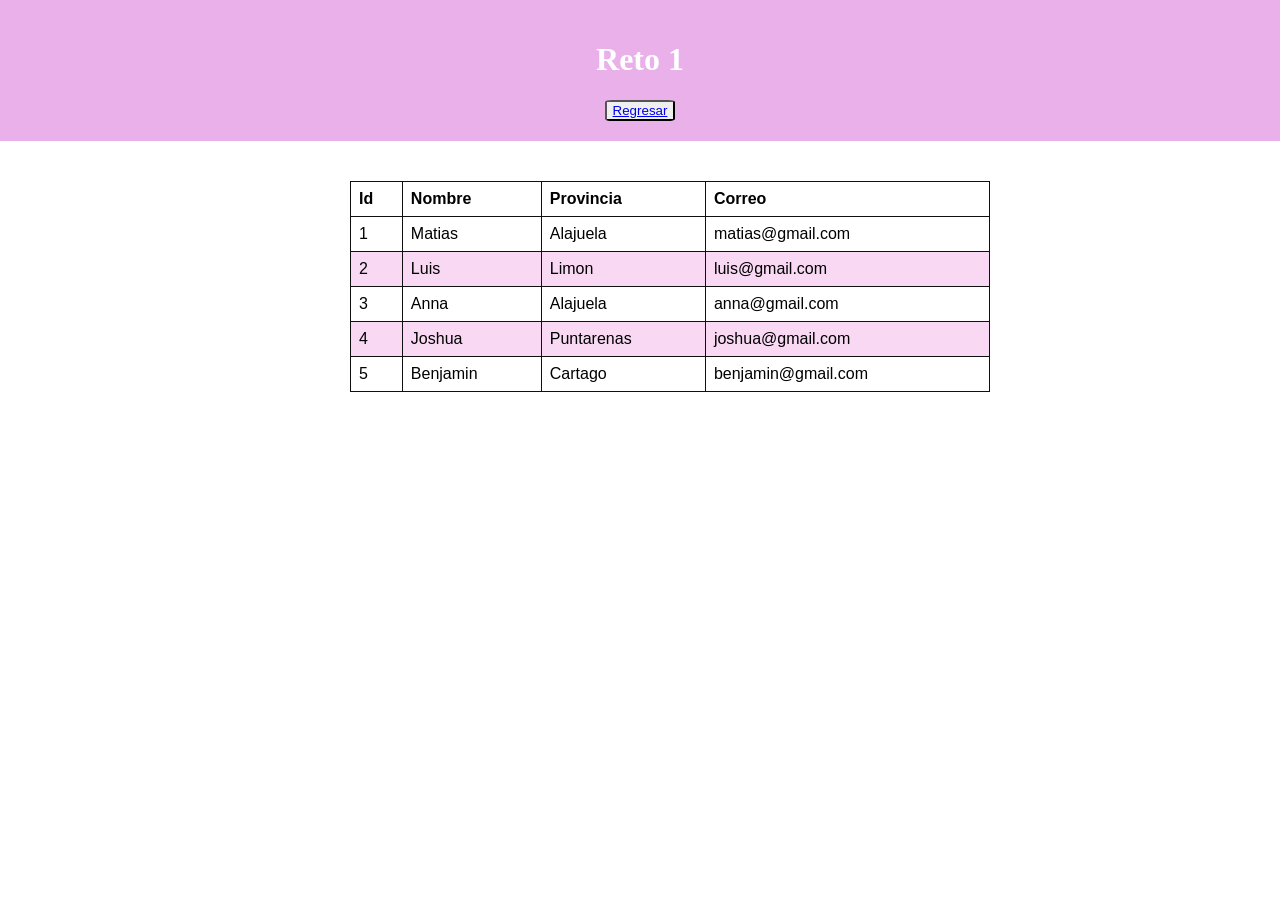
<file: pages/Model-1/index.html>
<!DOCTYPE html>
<html lang="en">
<head>
    <meta charset="UTF-8">
    <meta name="viewport" content="width=device-width, initial-scale=1.0">
    <title>Reto1</title>
    <link rel="stylesheet" href="style.css">
</head>
<body>
    <header>
        <h1>Reto 1</h1>
        <button ><a href="../../index.html">Regresar</a></button>  
    </header>

    <section>
        <table id="miTabla">
    <thead>
        <tr>
            <th>Id</th>
            <th>Nombre</th>
            <th>Provincia</th>
            <th>Correo</th>
        </tr>
    </thead>
    <tbody>
        <!-- Aquí se llenará automáticamente -->
    </tbody>
    </table>
    </section>
    <script src="script.js"></script>
</body>
</html>
</file>
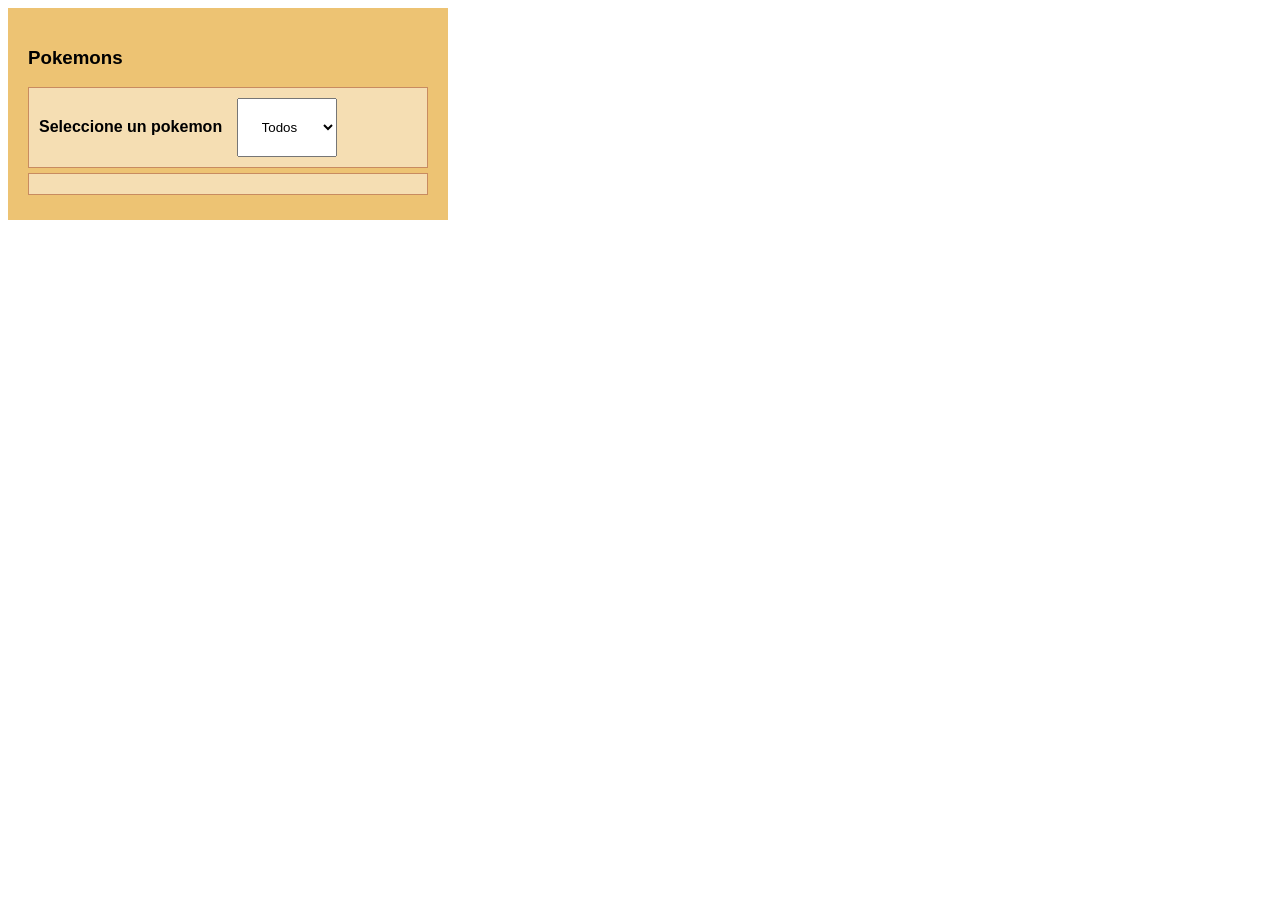
<file: pages/Model-2/index.html>
<!DOCTYPE html>
<html lang="en">
<head>
    <meta charset="UTF-8">
    <meta name="viewport" content="width=device-width, initial-scale=1.0">
    <title>Reto2</title>
    <link rel="stylesheet" href="style.css">
</head>
<body>
    <section>
            <section class="pokemons">
        <h1>Pokemons</h1>
        <div class="container">
            <label for="productosSlecet">Seleccione un pokemon</label>
            <select id="pokemonSelect">
                <option value="all">Todos</option>
            </select>
        </div>
        <div class="container" id="pokemonContainer"></div>
    </section>

    <script src="script.js"></script>
</body>
</html>
</file>
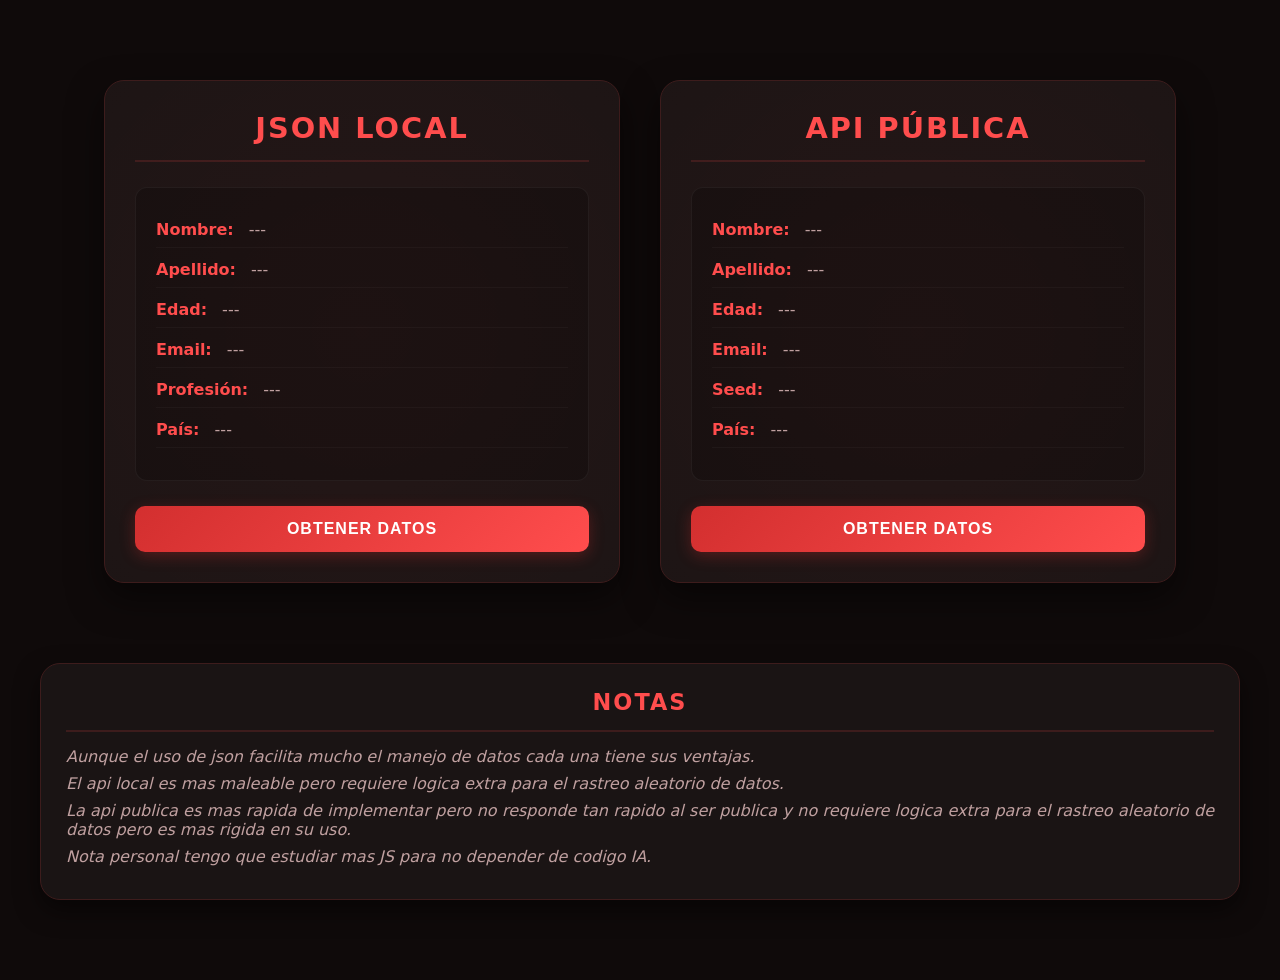
<file: pages/Model-3/index.html>
<!doctype html>
<html lang="en">
  <head>
    <meta charset="UTF-8" />
    <meta name="viewport" content="width=device-width, initial-scale=1.0" />
    <title>Comparación entre JSON local y API pública</title>
    <link rel="stylesheet" href="style.css" />
    <script src="script.js" defer></script>
    <meta name="description" content="Comparación entre JSON local y API pública" />
    <meta name="keywords" content="JSON, API, Comparación" />
    <meta name="author" content="Enier" />
  </head>
  <!--Reto 3: Comparación entre JSON local y API pública
Realice una página sencilla en la que compare ambas fuentes de datos.-->
  <body>
    <div class="container">
      <div class="local">
        <h2>JSON Local</h2>
        <div class="data">
          <section class="get-data">
            <div class="data-container">
              <p><strong>Nombre:</strong> ---</p>
              <p><strong>Apellido:</strong> ---</p>
              <p><strong>Edad:</strong> ---</p>
              <p><strong>Email:</strong> ---</p>
              <p><strong>Profesión:</strong> ---</p>
              <p><strong>País:</strong> ---</p>
            </div>
            <button id="btn-local">Obtener datos</button>
          </section>
        </div>
      </div>
      <div class="api">
        <h2>API Pública</h2>
        <div class="data">
          <section class="get-data">
            <div class="data-container">
              <p><strong>Nombre:</strong> ---</p>
              <p><strong>Apellido:</strong> ---</p>
              <p><strong>Edad:</strong> ---</p>
              <p><strong>Email:</strong> ---</p>
              <p><strong>Seed:</strong> ---</p>
              <p><strong>País:</strong> ---</p>
            </div>
            <button id="btn-api">Obtener datos</button>
          </section>
        </div>
      </div>
    </div>
    <div class="notes">
      <h2>Notas</h2>
      <div class="data-notes">
        <p>Aunque el uso de json facilita mucho el manejo de datos cada una tiene sus ventajas.</p>
        <p>El api local es mas maleable pero requiere logica extra para el rastreo aleatorio de datos.</p>
        <p>La api publica es mas rapida de implementar pero no responde tan rapido al ser publica y no requiere logica extra para el rastreo aleatorio de datos pero es mas rigida en su uso.</p>
        <p>Nota personal tengo que estudiar mas JS para no depender de codigo IA.</p>
      </div>
    </div>
  </body>
</html>
</file>
<file: pages/Model-1/style.css>
body{
    margin: 0px;
}
header{
    background-color: rgb(234, 176, 234);
    padding: 20px;
    color: white;
    text-align: center;
    
}
header button{
    border-radius: 10%;
    
}

table{
    font-family: arial, sans-serif;
    border-collapse: collapse;
    width: 50%;
    margin: 40px 350px;
    color: black;
}
td, th {
  border: 1px solid #111011;
  text-align: left;
  padding: 8px;
}
tr:nth-child(even) {
  background-color: #f8d8f3;
}
</file>
<file: pages/Model-2/style.css>
.pokemons{
    font-family:'Trebuchet MS', 'Lucida Sans Unicode', 'Lucida Grande', 'Lucida Sans', Arial, sans-serif ;
    padding: 20px;
    background-color: rgb(237, 195, 115);
    max-width: 400px;
}

.pokemons .container{
    background-color: wheat;
    border: 1px solid rgb(200, 139, 96);
    padding: 10px;
    margin: 5px 0; 
    max-width: 400px;
}
.pokemons label{
    font-weight: bold;
    margin-right: 10px;
}
.pokemons select{
    font-family: inherit;
    padding: 20px;
    min-width: 100px;
}
</file>
<file: pages/Model-3/style.css>
:root {
  --bg-color: #0f0a0a;
  --card-bg: #1a1414;
  --text-primary: #f5e6e6;
  --text-secondary: #c0a0a0;
  --accent-red: #ff4d4d;
  --accent-soft: #d32f2f;
  --border-color: #3d1c1c;
  --shadow-color: rgba(0, 0, 0, 0.5);
  --glow-red: rgba(255, 77, 77, 0.2);
}

* {
  margin: 0;
  padding: 0;
  box-sizing: border-box;
}

body {
  font-family:
    'Inter',
    system-ui,
    -apple-system,
    sans-serif;
  background-color: var(--bg-color);
  color: var(--text-primary);
  display: flex;
  flex-direction: column;
  justify-content: center;
  align-items: center;
  min-height: 100vh;
  padding: 40px 0;
  overflow-x: hidden;
}

.container {
  display: flex;
  gap: 40px;
  width: 90%;
  max-width: 1200px;
  padding: 40px;
  perspective: 1000px;
}

.local,
.api {
  flex: 1;
  background: var(--card-bg);
  border: 1px solid var(--border-color);
  border-radius: 20px;
  padding: 30px;
  box-shadow: 0 15px 35px var(--shadow-color);
  transition:
    transform 0.4s cubic-bezier(0.175, 0.885, 0.32, 1.275),
    box-shadow 0.3s ease;
  position: relative;
  overflow: hidden;
}

.local:hover,
.api:hover {
  transform: translateY(-10px) scale(1.02);
  box-shadow:
    0 20px 40px rgba(0, 0, 0, 0.6),
    0 0 20px var(--glow-red);
  border-color: var(--accent-soft);
}

h2 {
  color: var(--accent-red);
  font-size: 1.8rem;
  margin-bottom: 25px;
  text-align: center;
  text-transform: uppercase;
  letter-spacing: 2px;
  border-bottom: 2px solid var(--border-color);
  padding-bottom: 15px;
}

.data-container {
  background: rgba(0, 0, 0, 0.2);
  padding: 20px;
  border-radius: 12px;
  margin-bottom: 25px;
  border: 1px solid rgba(255, 255, 255, 0.05);
}

.data-container p {
  margin: 12px 0;
  font-size: 1rem;
  color: var(--text-secondary);
  border-bottom: 1px solid rgba(255, 255, 255, 0.03);
  padding-bottom: 8px;
}

.data-container p strong {
  color: var(--accent-red);
  margin-right: 10px;
  font-weight: 600;
}

button {
  width: 100%;
  padding: 14px 20px;
  background: linear-gradient(135deg, var(--accent-soft), var(--accent-red));
  border: none;
  border-radius: 10px;
  color: white;
  font-size: 1rem;
  font-weight: 700;
  cursor: pointer;
  transition: all 0.3s ease;
  text-transform: uppercase;
  letter-spacing: 1px;
  box-shadow: 0 4px 15px rgba(211, 47, 47, 0.3);
}

button:hover {
  background: linear-gradient(135deg, var(--accent-red), #ff7b7b);
  transform: translateY(-2px);
  box-shadow: 0 6px 20px rgba(211, 47, 47, 0.5);
}

button:active {
  transform: translateY(1px);
}

/* Accent element to simulate 'floating' aspect */
.local::before,
.api::before {
  content: '';
  position: absolute;
  top: -50%;
  left: -50%;
  width: 200%;
  height: 200%;
  background: radial-gradient(circle, rgba(255, 77, 77, 0.05) 0%, transparent 70%);
  z-index: 1;
  pointer-events: none;
}

.get-data {
  position: relative;
  z-index: 2;
}

.notes {
  width: 95%;
  max-width: 1200px;
  background: var(--card-bg);
  border: 1px solid var(--border-color);
  border-radius: 20px;
  padding: 25px;
  margin: 40px auto;
  box-shadow: 0 10px 25px var(--shadow-color);
  text-align: justify;
}

.notes h2 {
  font-size: 1.4rem;
  margin-bottom: 15px;
}

.data-notes p {
  color: var(--text-secondary);
  margin: 8px 0;
  font-style: italic;
}

@media (max-width: 900px) {
  .container {
    flex-direction: column;
    align-items: center;
  }

  .local,
  .api {
    width: 100%;
    margin-bottom: 20px;
  }
}
</file>
